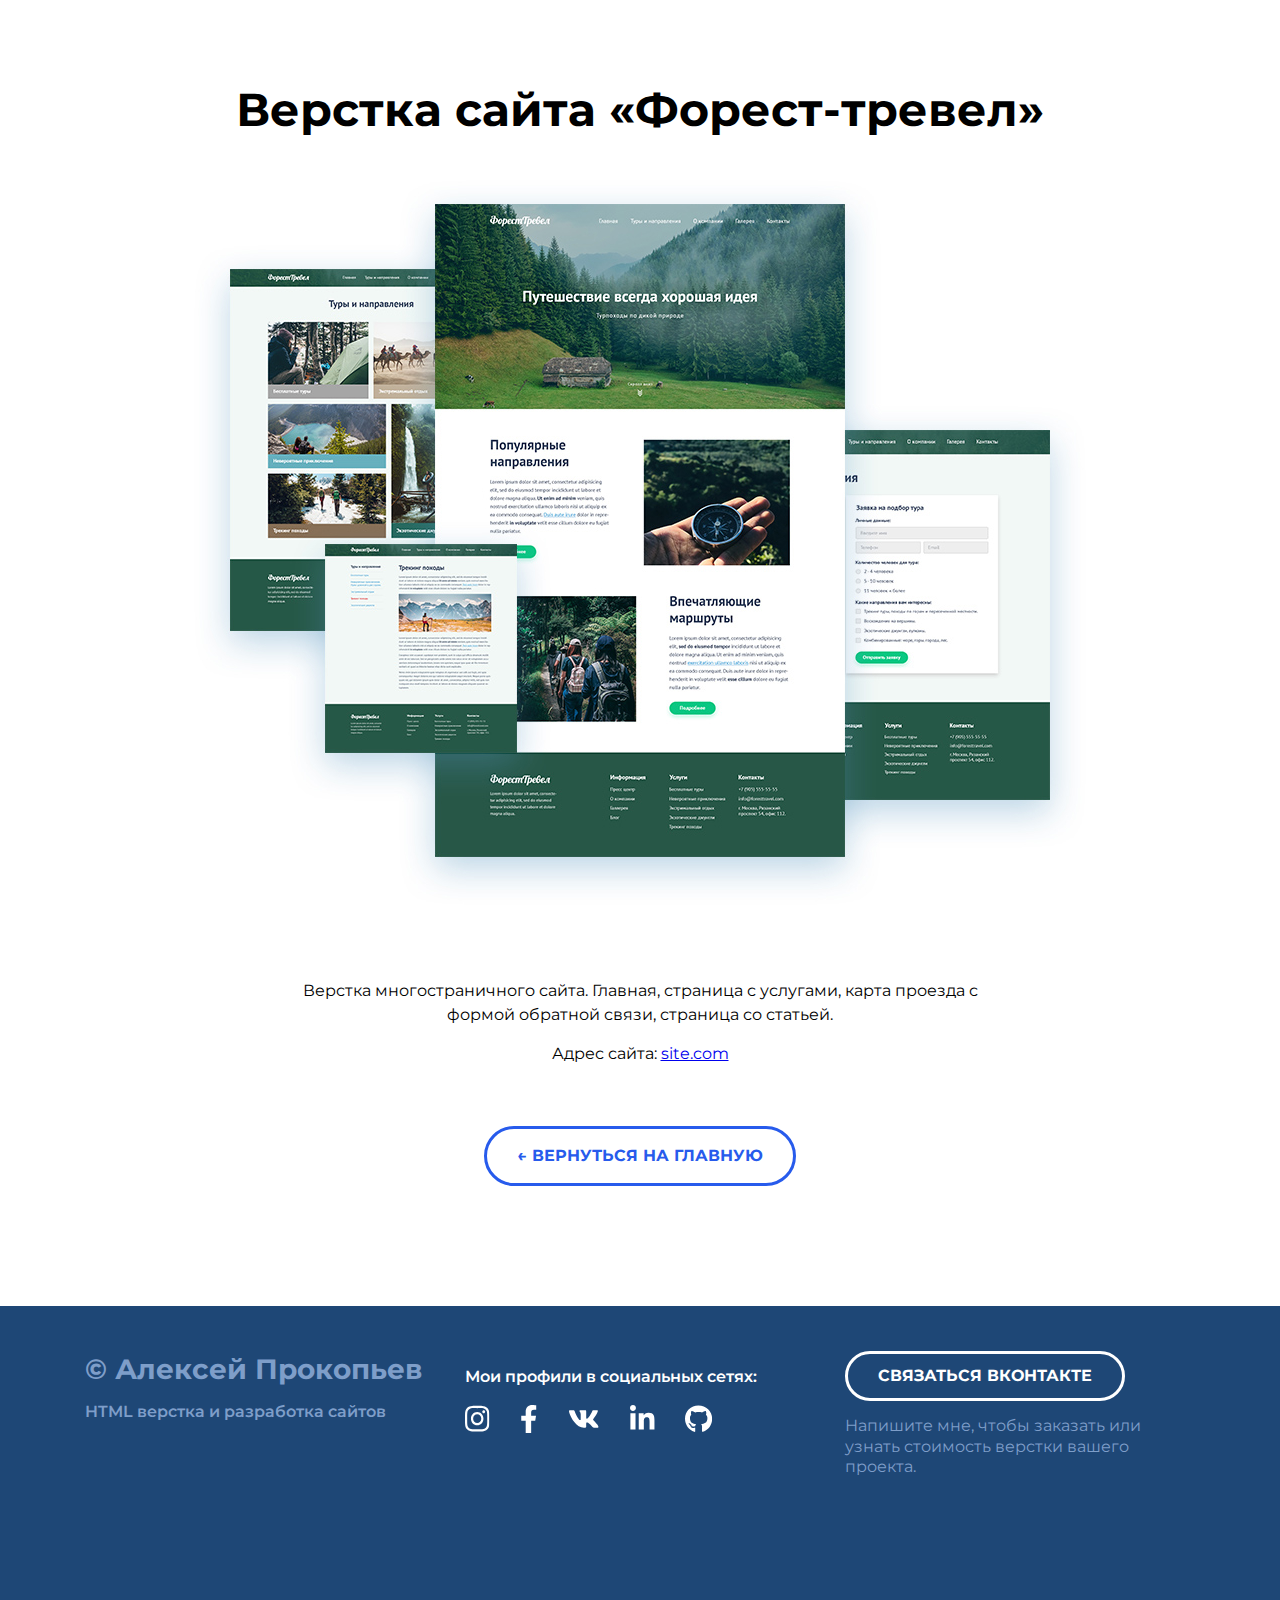
<file: forest-travel.html>
<!DOCTYPE html>
<html>

<head>
	<meta charset="UTF-8">
	<meta name="viewport"
		content="width=device-width, user-scalable=no, initial-scale=1.0, maximum-scale=1.0, minimum-scale=1.0">
		<title>Проект "Форест тревал"</title>
		<link rel="stylesheet" href="css/main.css" />
		<link rel="preconnect" href="https://fonts.gstatic.com">
		<link rel="stylesheet" href="css/media.css">
		<link href="https://fonts.googleapis.com/css2?family=Montserrat:wght@400;600;700&display=swap" rel="stylesheet">
</head>

<body>
 
	<main>
		<article class="project">
			<div class="container">
				<h1 class="project-header">Верстка сайта «Форест-тревел»</h1>
				<div class="project-img">
					<img src="./img/projects/forest-full.jpg" alt="Верстка сайта «Форест-тревел»">
				</div>
				<div class="project-description">
					<p>Верстка многостраничного сайта. Главная, страница с услугами, карта проезда с формой обратной связи,
						страница со статьей.</p>
					<p>Адрес сайта: <a href="#">site.com</a></p>
				</div>
				<a href="index.html" class="project-btn-back">← ВЕРНУТЬСЯ НА ГЛАВНУЮ</a>
			</div>
		</article>
	</main>
	<footer class="footer">
		<div class="container">
			<div class="footer-row">
				<div class="footer-copyright footer-col">
					<div class="footer-copyright-name">© Алексей Прокопьев</div>
					<p>HTML верстка и разработка сайтов</p>
				</div>
				<!--footer-icons-->
				<div class="footer-icons footer-col">
					<p>Мои профили в социальных сетях:</p>
					<div class="footer-icons-row">
						<a href="#">
							<img src="./img/icons/instagram.svg" alt="instagram">
						</a>
						<a href="#">
							<img src="./img/icons/facebook.svg" alt="facebook">
						</a>
						<a href="#">
							<img src="./img/icons/vk.svg" alt="vk">
						</a>
						<a href="#">
							<img src="./img/icons/linkedin.svg" alt="linkedin">
						</a>
						<a href="#">
							<img src="./img/icons/github.svg" alt="github">
						</a>
					</div>
				</div>
				<!--//footer-icons-->
				<div class="footer-contacts footer-col">
					<a href="https://vk.me/feed" class="footer-button">
						Связаться Вконтакте
					</a>
					<p>Напишите мне, чтобы заказать или узнать стоимость верстки вашего проекта.</p>
				</div>
			</div>
		</div>
	</footer>
</body>

</html>
</file>
<file: css/main.css>
* {
  box-sizing: border-box;
}

html {
  scroll-behavior: smooth;
}

body {
  margin: 0;
  font-family: "Montserrat", sans-serif;
  color: #000000;
}

img {
  max-width: 100%;
}

.container {
  max-width: 1140px;
  margin-left: auto;
  margin-right: auto;
  padding-left: 15px;
  padding-right: 15px;
  /*background-color: darkslateblue;*/
}

/* Header*/

.none {
  display: none !important;
}

.header {
  position: relative;
  /* Определяем модель flex-box для блока*/
  display: flex;
  flex-direction: column; /* Выстраиваем flex-элементы в колонку, основная ось - Y*/
  justify-content: center; /* Выравнивание по основной оси*/
  align-items: center; /* Выравнивание по поперечной оси*/

  width: 100%;
  height: 100vh;

  /* background-color: #1e4776; */
  /* background-image: url("./../img/header/header-bg.jpg.jpg"); */
  background-size: cover;
  background-position: center;
}

.header-title {
  margin: 0;
  margin-bottom: 25px;
  font-weight: bold;
  font-size: 56px;
  line-height: 130%; /*1.3 * 56 = 72.8 */
  text-align: center;
  color: #ffffff;
}

.header-subtitle {
  margin: 0;
  font-weight: bold;
  font-size: 16px;
  line-height: 150%;
  text-align: center;
  letter-spacing: 0.2em;
  text-transform: uppercase;
  color: #ffffff;
}

.header-arrow {
  width: 48px;
  height: 48px;
  /*background-color: red;*/
  position: absolute;

  position: absolute;
  bottom: 30px;
  left: 50%;
  transform: translate(-50%, 0);
}

/* Portfolio*/

.portfolio {
  /*background-color: darkseagreen;*/
  padding-top: 80px;
  padding-bottom: 115px;
}

.portfolio-header {
  margin: 0;
  margin-bottom: 70px;
  font-weight: 700;
  font-size: 46px;
  line-height: 130%;
  text-align: center;
  color: #000000;
}

.portfolio-cards-wrapper {
  display: flex;
  flex-wrap: wrap;
  justify-content: space-between;
}

.card {
  margin-bottom: 30px;
  max-width: 540px;
  background-color: #fff;
  box-shadow: 0px 10px 40px rgba(126, 155, 189, 0.35);
  transition: transform 0.2s ease-in;
}

.card:hover {
  transform: translateY(-15px);
}

.card-link {
  display: block;
  padding: 20px;
  color: #000;
  text-decoration: none;
  transition: color 0.2s ease-in;
}

.card-link:hover {
  color: rgb(39, 91, 236);
}

.card:last-child,
.card:nth-last-child(2) {
  margin-bottom: 0;
}

.card-img {
  margin-bottom: 20px;
}

.card-title {
  margin: 0;
  margin-bottom: 13px;
  font-weight: 600;
  font-size: 24px;
  line-height: 130%;
}

.card p {
  margin: 0;
  font-size: 16px;
  line-height: 130%;
}

/* footer */

.footer {
  padding-top: 45px;
  padding-bottom: 130px;
  background: #1e4776;
  color: white;
}

.footer-row {
  display: flex;
  flex-direction: row;
  justify-content: space-between;
}

.footer-col {
  max-width: 350px;
  flex-grow: 1;
}

.footer-copyright {
  color: #7e9ec9;
  line-height: 1.3;
}

.footer-copyright-name {
  font-weight: 700;
  font-size: 28px;
  margin-bottom: 15px;
}

.footer-copyright p {
  margin: 0;
  margin-bottom: 15px;
  font-size: 16px;
  font-weight: 600;
}

.footer-icons {
}

.footer-icons p {
  font-weight: 600;
  font-size: 16px;
  line-height: 1.3;
}

.footer-icons-row {
  display: flex;
  align-items: center;
}

.footer-icons-row > * + * {
  margin-left: 30px;
}

.footer-contacts {
}

.footer-button {
  display: inline-block;
  height: 50px;
  padding-left: 30px;
  padding-right: 30px;

  border: 3px solid #ffffff;
  border-radius: 50px;

  color: white;
  line-height: 44px;
  font-weight: 700;
  font-size: 16px;
  text-transform: uppercase;
  color: #ffffff;
  text-decoration: none;

  transition: all 0.2s ease-in;
}
.footer-button:hover {
  background-color: white;
  color: #1e4776;
}

.footer-contacts p {
  margin: 15px 0;
  font-size: 16px;
  line-height: 1.3;
  color: #7e9ec9;
}

/* Project */

.project {
  padding: 80px 0 120px 0;
  text-align: center;
  text-align: center;
}

.project-header {
  margin: 0;
  margin-bottom: 40px;
  font-weight: bold;
  font-size: 46px;
  line-height: 1.3;
}

.project-img {
  margin-bottom: 70px;
}

.project-description {
  margin: 0 auto 60px;
  max-width: 730px;
}

.project-description p {
  margin-top: 0;
  margin-bottom: 15px;
  font-size: 16px;
  line-height: 1.5;
}

.project-btn-back {
  display: inline-block;
  height: 60px;
  padding-left: 30px;
  padding-right: 30px;

  border: 3px solid #275bec;
  border-radius: 50px;

  color: #275bec;
  line-height: 54px;
  font-weight: 700;
  font-size: 16px;
  text-transform: uppercase;
  text-decoration: none;

  transition: all 0.2s ease-in;
}

.project-btn-back:hover {
  background-color: #257bec;
  color: white;
}

/* .block {
  width: 800px;
  height: 400px;
  background-color: blueviolet;
}
* Для экранов с ширеной 800px */ */

/* @media (max-width: 800px) {
  .block {
    width: 400px;
    background-color: cora
  }
}
/* Для экранов шириной 600px */
@media (max-width: 600px) {
	.block {
	  width: 300px;
	  background-color: blueviolet;
	}
  } */
</file>
<file: css/media.css>
/*  Медиа запросы: для экранов с шириной до 1140px*/

@media (max-width: 1140px) {
  .card {
    width: calc(50% - 15px);
  }

  .footer {
    padding-top: 40px;
    padding-bottom: 60px;
  }

  .footer-row {
    flex-direction: column-reverse;
    align-items: center;
    text-align: center;
  }

  .footer-col {
    margin-bottom: 50px;
  }

  .footer-col:first-child {
    margin-bottom: 0;
  }
}

/*  Медиа запросы: для экранов с шириной до 760px*/

@media (max-width: 760px) {
  .header-title {
    font-size: 32px;
  }

  .header-subtitle {
    font-size: 14px;
  }

  .portfolio {
    padding-top: 40px;
    padding-bottom: 60px;
  }

  .portfolio-header {
    font-size: 32px;
    margin-bottom: 30px;
  }

  .portfolio-cards-wrapper {
    justify-content: center;
  }

  .card {
    max-width: 530px;
    width: 100%;
  }

  .card:nth-last-child(2) {
    margin-bottom: 30px;
  }

  .card-link {
    padding: 15px;
  }

  .card-img {
    margin-bottom: 10px;
  }

  .card-title {
    font-size: 18px;
    margin-bottom: 10px;
  }

  .card p {
    font-size: 14px;
  }

  .footer-copyright-name {
    font-size: 18px;
    margin-bottom: 5px;
  }

  .footer-copyright p {
    font-size: 14px;
  }

  .footer-icons p {
    font-size: 14px;
  }

  .footer-contacts p {
    font-size: 14px;
    margin: 0;
    margin-top: 15px;
  }

  .project {
      padding: 40px 0 60px;
  }

  .project-header {
      font-size: 28px;
      margin-bottom: 30px;
  }

  .project-img {
      margin-bottom: 20px;
  }

  .project-description {
      margin-bottom: 50px;
  }

  .project-btn-back {
      padding: 0 10px;
      width: 100%;
      max-width:320px;
  }
}
</file>
